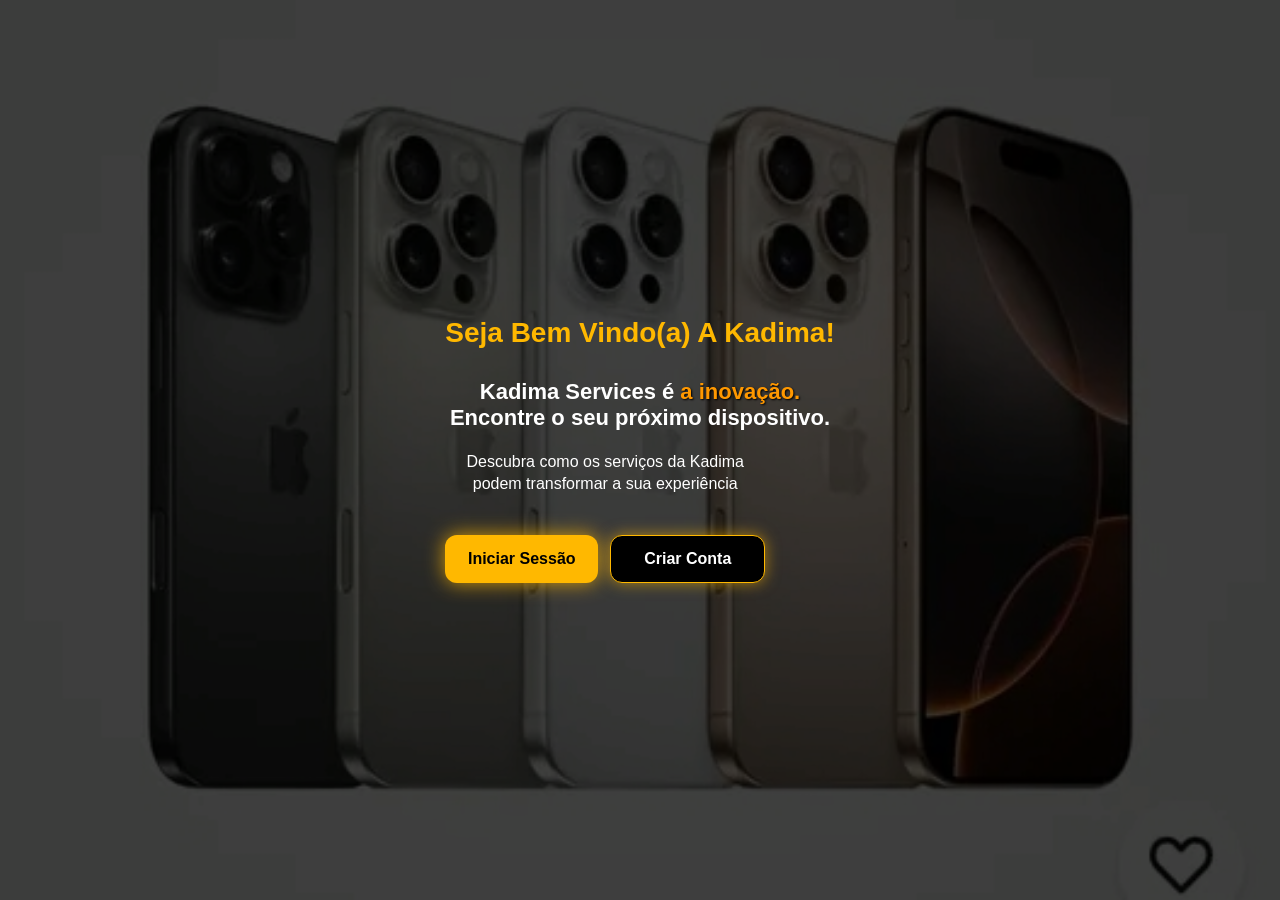
<file: index.html>
<!DOCTYPE html>
<html lang="pt">
<head>
<meta charset="UTF-8">
 <meta name="google-site-verification" content="gwzBa742EghwIUQ-oiZAK7zUybDyjf9OZbcuZIinS7Y" /> 
<meta name="viewport" content="width=device-width, initial-scale=1.0">
<title>Kadima Services</title>
<link rel="stylesheet" href="style.css">
</head>
<body>
  <div class="overlay">
     <div id="estilizarOCorpo">
    <h1 class="title">Seja Bem Vindo(a) A Kadima!</h1>
    
    <h2 class="subtitle">
       Kadima Services é <span id="texto" class="mudarTexto"></span><br>  
       Encontre o seu próximo dispositivo.
    </h2>

    <p class="desc">
      Descubra como os serviços da Kadima podem transformar a sua experiência
    </p>

    <div class="btn-container">
      <button class="primeiro" id="btnLogin">Iniciar Sessão</button>
      <button class="segundo" id="btnRegister">Criar Conta</button>
    </div>
  </div>
  </div>
<script src="script.js"></script>
</body>
</html>
</file>
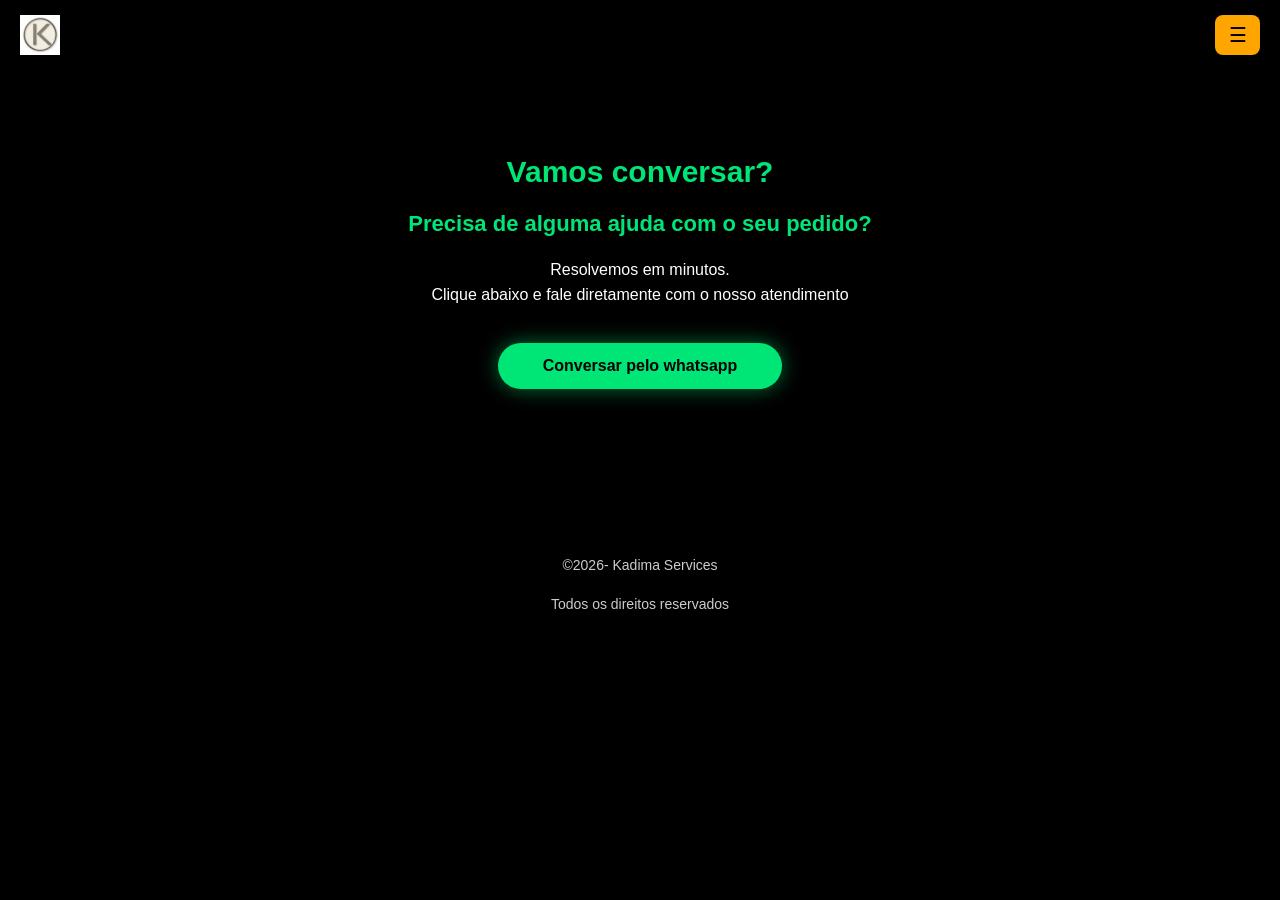
<file: contacto.html>
<!DOCTYPE html>
<html lang="pt">
<head>
<meta charset="UTF-8">
<meta name="viewport" content="width=device-width, initial-scale=1.0">
<title>Contacto - Kadima Services</title>
<link rel="stylesheet" href="menu.css">
<link rel="stylesheet" href="contacto.css">
</head>
<body>
  <div id="menu-container"></div>
<div id="estilizarOCorpo">
  <section class="suporte">
    <h2>Vamos conversar?</h2>
    <h3>Precisa de alguma ajuda com o seu pedido?</h3>
    <p>
      Resolvemos em minutos.<br>
      Clique abaixo e fale diretamente com o nosso atendimento
    </p>
    <a id="btnWhatsapp" target="_blank" class="btn-whatsapp">
      Conversar pelo whatsapp
    </a>
  </section>

  <footer class="rodape">
    <p>©2026- Kadima Services</p>
    <p>Todos os direitos reservados</p>
  </footer>
</div>
<script src="menu.js"></script>
<script src="contacto.js"></script>
</body>
</html>
</file>
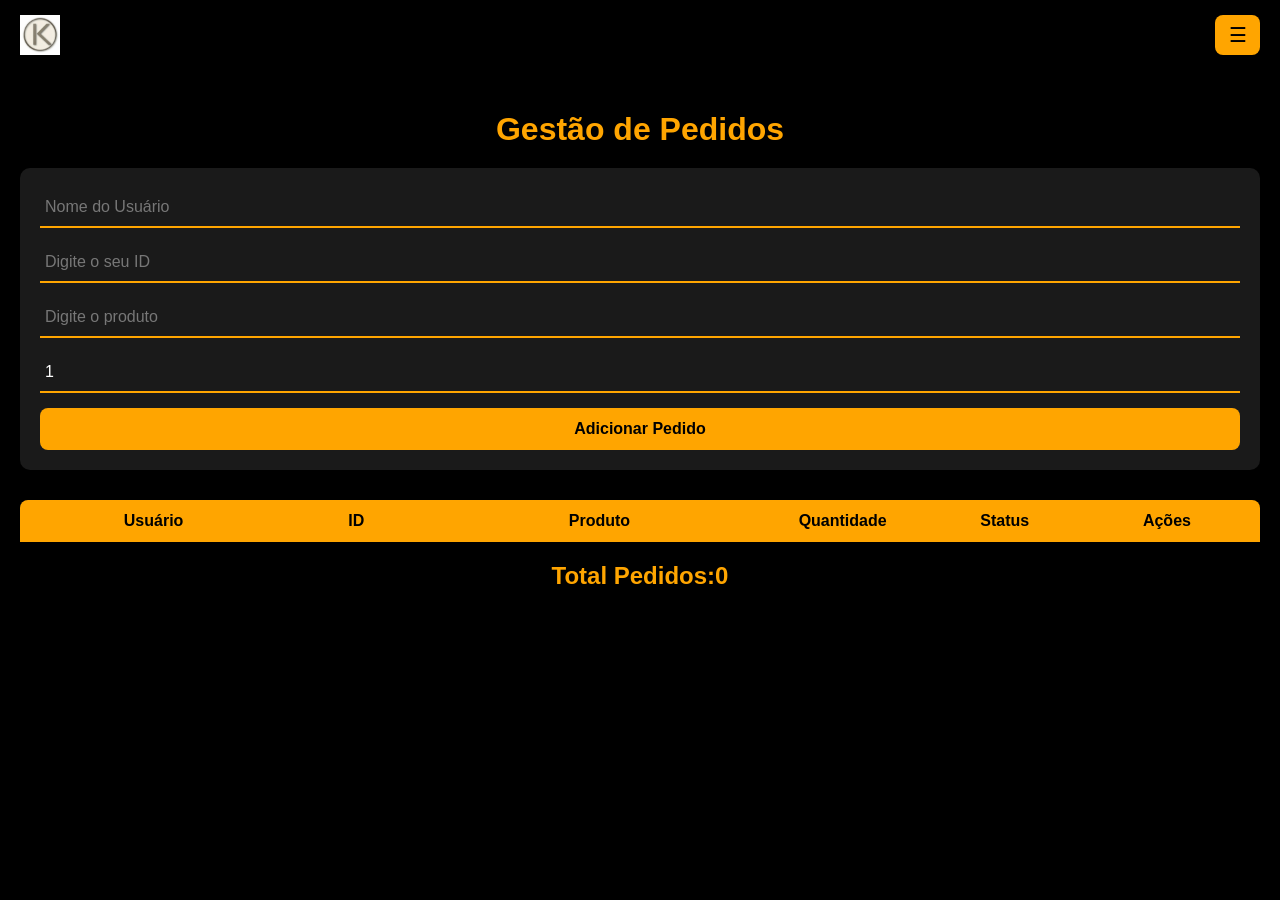
<file: gestao-pedidos.html>
<!DOCTYPE html>
<html lang="pt">
<head>
<meta charset="UTF-8">
<meta name="viewport" content="width=device-width, initial-scale=0.7">
<title>Gestão de Pedidos</title>
<link rel="stylesheet" href="gestao-pedidos.css">
<link rel="stylesheet" href="menu.css">
</head>
<body>
  <div id="menu-container"></div>

  <main class="container">
    <h1>Gestão de Pedidos</h1>

    <div class="form-box">
      <input type="text" id="nomeUsuario" placeholder="Nome do Usuário">
      <input type="text" id="idUsuario" placeholder="Digite o seu ID" readonly>
      <input type="text" id="nomeProduto" placeholder="Digite o produto" readonly>
      <input type="number" id="quantidade" placeholder="Digite a quantidade" min="1" value="1">
      <button id="btnAdicionar">Adicionar Pedido</button>
    </div>

    <div class="tabela-box">
      <div class="tabela-header">
        <span>Usuário</span>
        <span>ID</span>
        <span>Produto</span>
        <span>Quantidade</span>
        <span>Status</span>
        <span>Ações</span>
      </div>
      <div id="tabelaCorpo"></div>
    </div>

    <h2 id="totalPedidos">Total Pedidos:0</h2>
  </main>

<script src="menu.js"></script>
<script src="gestao-pedidos.js"></script>
</body>
</html>
</file>
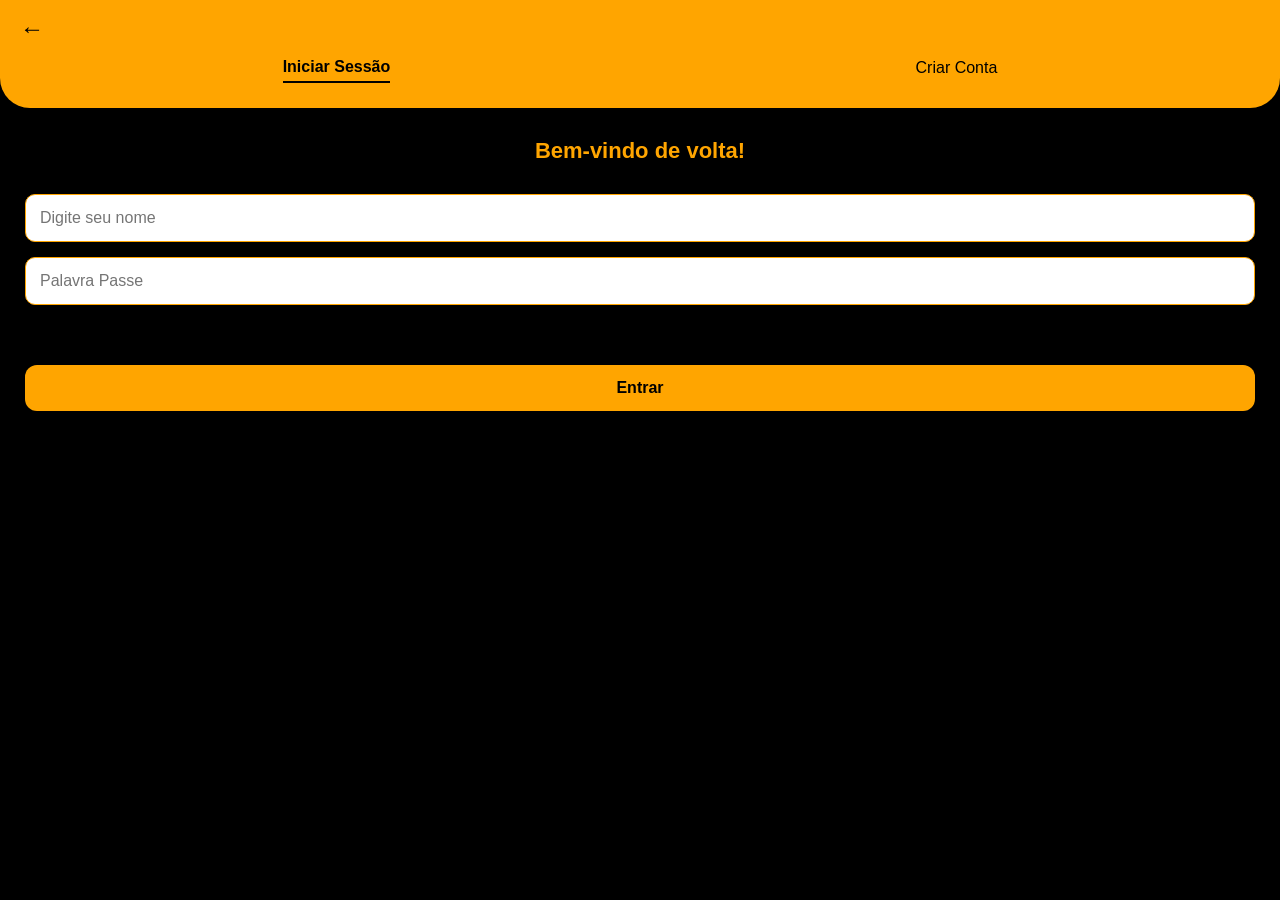
<file: login.html>
<!DOCTYPE html>
<html lang="pt">
<head>
<meta charset="UTF-8">
<meta name="viewport" content="width=device-width, initial-scale=1.0">
<title>Iniciar Sessão - Kadima</title>
<link rel="stylesheet" href="login.css">
</head>
<body>
  <!-- Barra laranja do topo com seta e tabs -->
  <div class="top-bar">
    <button class="back-btn" id="backBtn">←</button>
    <div class="tabs">
      <button id="tabLogin" class="active">Iniciar Sessão</button>
      <button id="tabRegister">Criar Conta</button>
    </div>
  </div>

  <!-- Conteúdo do formulário -->
  <div class="container">
    <h2>Bem-vindo de volta!</h2>

    <!-- Campos de entrada -->
    <input type="text" id="nome" placeholder="Digite seu nome">
    <input type="password" id="senha" placeholder="Palavra Passe">

    <!-- Aqui aparece mensagem de erro ou sucesso -->
    <p id="mensagem" class="msg"></p>

    <button id="btnLogin">Entrar</button>
  </div>

<script src="login.js"></script>
</body>
</html>
</file>
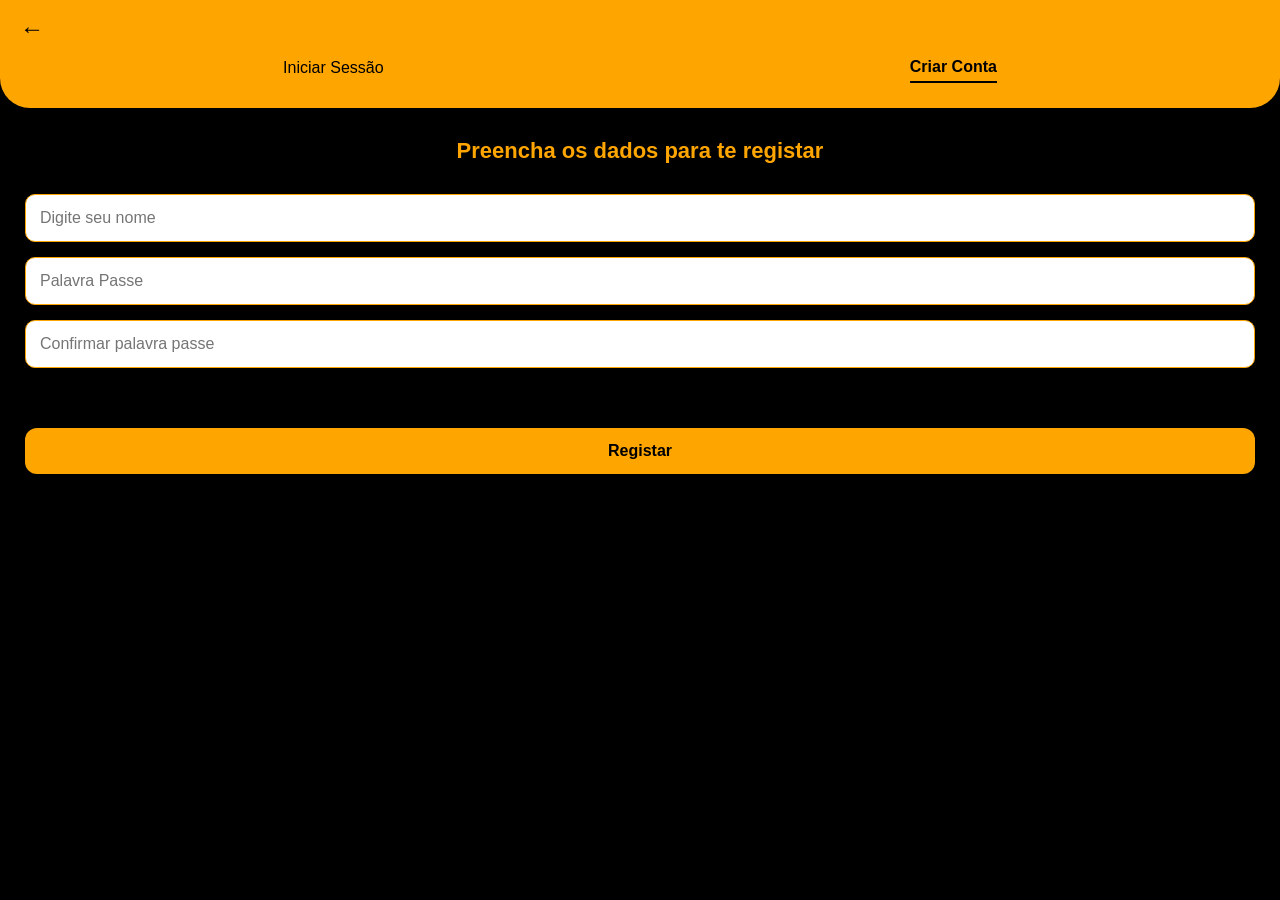
<file: register.html>
<!DOCTYPE html>
<html lang="pt">
<head>
<meta charset="UTF-8">
<meta name="viewport" content="width=device-width, initial-scale=1.0">
<title>Registar - Kadima</title>
<link rel="stylesheet" href="register.css">
</head>
<body>
  <div class="top-bar">
    <button class="back-btn" id="backBtn">←</button>
    <div class="tabs">
      <button id="tabLogin">Iniciar Sessão</button>
      <button id="tabRegister" class="active">Criar Conta</button>
    </div>
  </div>

  <div class="container">
    <h2>Preencha os dados para te registar</h2>

    <input type="text" id="nome" placeholder="Digite seu nome">
    <input type="password" id="senha" placeholder="Palavra Passe">
    <input type="password" id="confirmarSenha" placeholder="Confirmar palavra passe">

    <p id="mensagem" class="msg"></p>

    <button id="btnRegistar">Registar</button>
  </div>

<script src="register.js"></script>
</body>
</html>
</file>
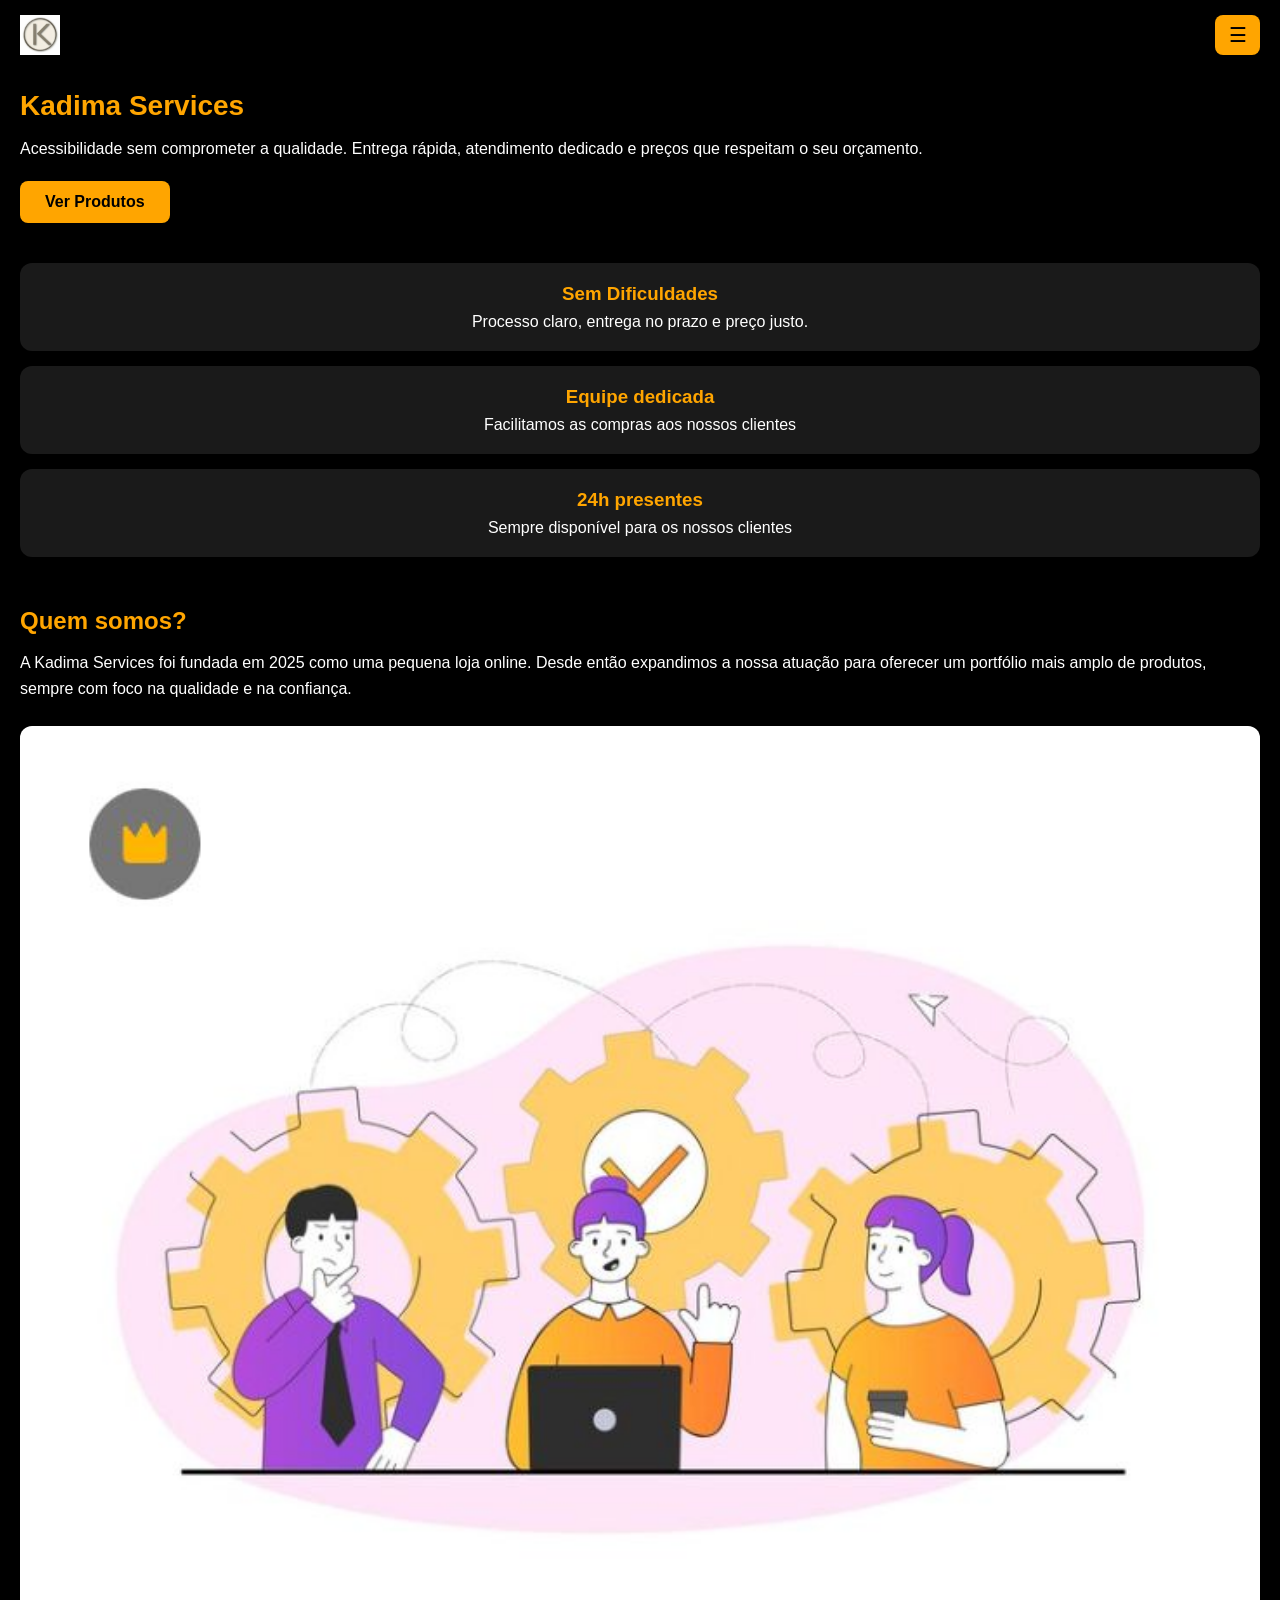
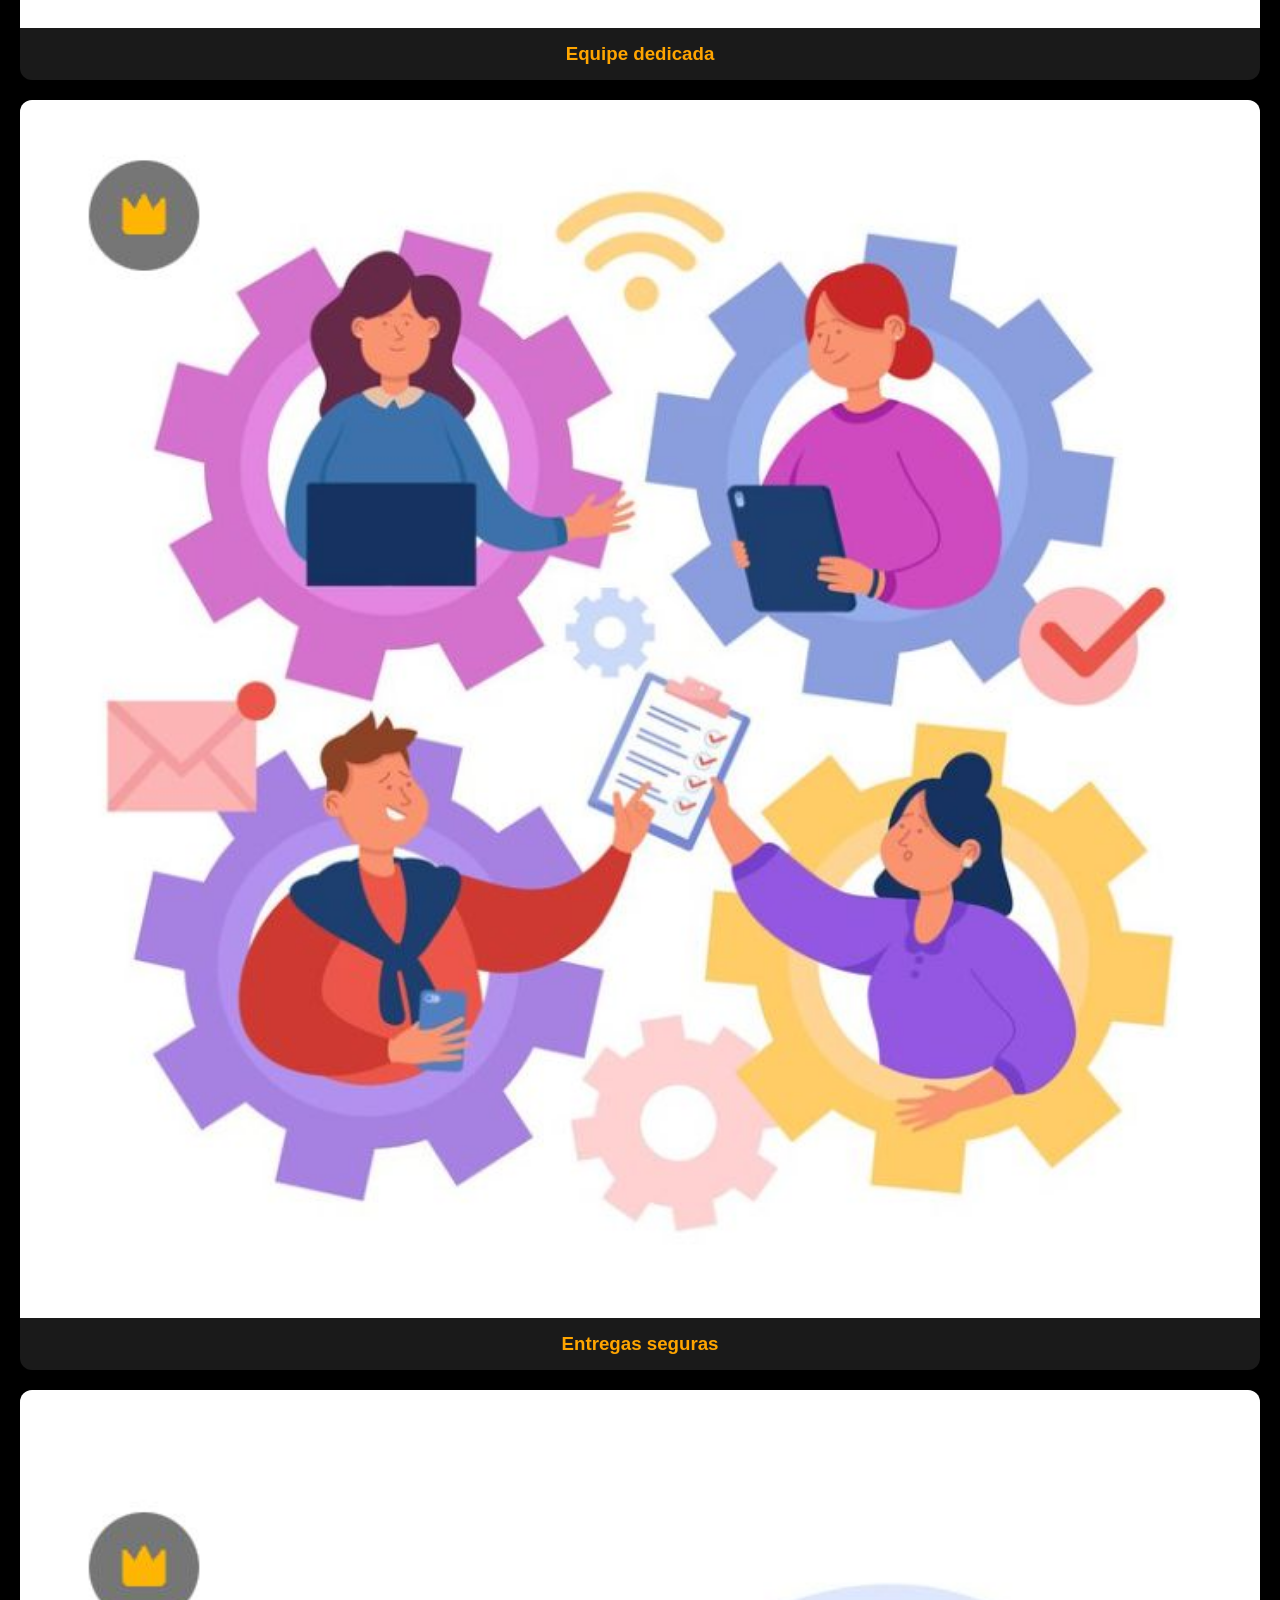
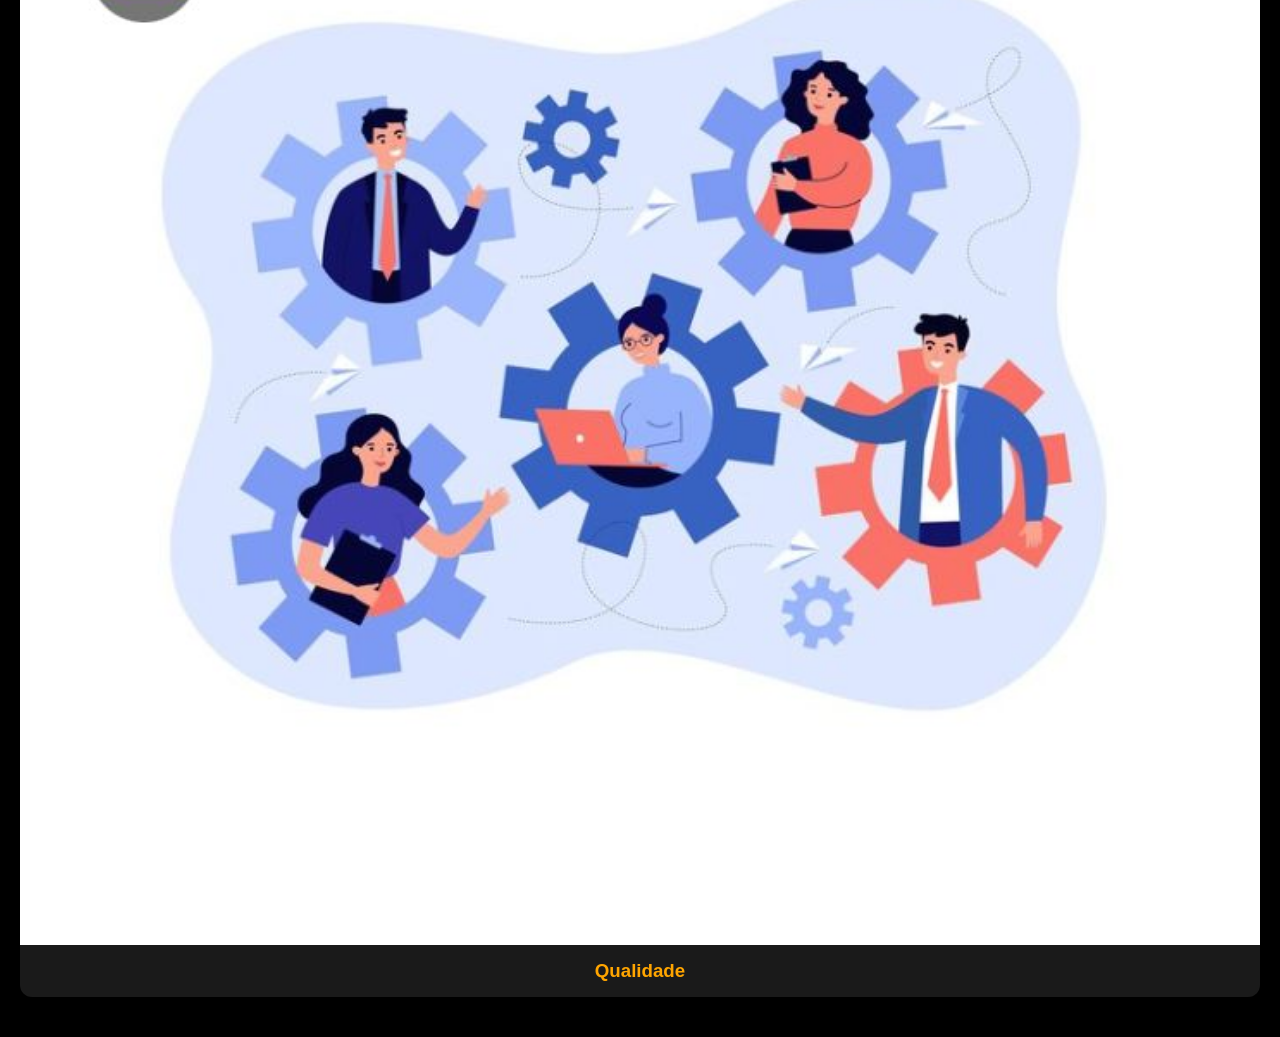
<file: sobre.html>
<!DOCTYPE html>
<html lang="pt">
<head>
<meta charset="UTF-8">
<meta name="viewport" content="width=device-width, initial-scale=1.0">
<title>Sobre - Kadima Services</title>
<link rel="stylesheet" href="sobre.css">
<link rel="stylesheet" href="menu.css">
</head>
<body>
  
  <!-- Container do menu é preenchido via JS -->
  <div id="menu-container"></div>

  <main class="container">
    <section class="hero">
      <h1>Kadima Services</h1>
      <p>Acessibilidade sem comprometer a qualidade. Entrega rápida, atendimento dedicado e preços que respeitam o seu orçamento.</p>
      <button id="btnProdutos">Ver Produtos</button>
    </section>

    <section class="cards">
      <div class="card">
        <h3>Sem Dificuldades</h3>
        <p>Processo claro, entrega no prazo e preço justo.</p>
      </div>
      <div class="card">
        <h3>Equipe dedicada</h3>
        <p>Facilitamos as compras aos nossos clientes</p>
      </div>
      <div class="card">
        <h3>24h presentes</h3>
        <p>Sempre disponível para os nossos clientes</p>
      </div>
    </section>

    <section class="about">
      <h2>Quem somos?</h2>
      <p>A Kadima Services foi fundada em 2025 como uma pequena loja online. Desde então expandimos a nossa atuação para oferecer um portfólio mais amplo de produtos, sempre com foco na qualidade e na confiança.</p>
      
      <div class="about-card">
        <img src="equipe.png" alt="Equipe dedicada">
        <h3>Equipe dedicada</h3>
      </div>

      <div class="about-card">
        <img src="equipe1.png" alt="Produtos">
        <h3>Entregas seguras</h3>
      </div>
      
       <div class="about-card">
        <img src="equipe2.png" alt="Produtos">
         <h3>Qualidade</h3>
      </div>
    </section>
  </main>

<script src="menu.js"></script>
<script src="sobre.js"></script>
</body>
</html>
</file>
<file: style.css>
* {
  margin: 0;
  padding: 0;
  box-sizing: border-box;
  font-family: -apple-system, BlinkMacSystemFont, 'Segoe UI', Roboto, sans-serif;
}
#estilizarOCorpo{
  
  animation: slideIn 3s ease-out forwards;
}

@keyframes slideIn {
  0% {
    transform: translateY(60px);
    opacity: 0;
  }
  100% {
    transform: translateY(0);
    opacity: 1;
  }
}
body {
  height: 100vh;
  background: url('apresentacao.png') center/cover no-repeat;
  position: relative;
}

.overlay {
  height: 100%;
  background: rgba(0, 0, 0, 0.75);
  display: flex;
  flex-direction: column;
  justify-content: center;
  align-items: center;
  padding: 0 30px;
  text-align: center;
}

.title {
  font-size: 28px;
  font-weight: bold;
  color: #FFB800;
  margin-bottom: 30px;
}

.subtitle {
  font-size: 22px;
  color: #fff;
  margin-bottom: 20px;
}

.desc {
  font-size: 16px;
  color: #fff;
  line-height: 22px;
  margin-bottom: 40px;
  max-width: 320px;
}

.btn-container {
  display: flex;
  gap: 12px;
  width: 100%;
  max-width: 320px;
}

/* Estilo base pra todos os botões */
button {
  flex: 1;
  padding: 14px 0;
  border-radius: 12px;
  font-size: 16px;
  font-weight: bold;
  border: none;
  cursor: pointer;
  transition: 0.15s;
}

/* Botão amarelo que brilha */
.primeiro {
  background: #FFB800;
  color: #000;
  box-shadow: 0 0 20px rgba(255, 184, 0, 0.8);
}

/* Botão outline preto */
.segundo {
  background: #000;
  color: #fff;
  border: 1.5px solid #FFB800;
  box-shadow: 0 0 15px rgba(255, 184, 0, 0.6);
}

/* Hover geral pra todos os botões */
button:hover {
  transform: scale(0.97);
}

.primeiro:hover {
  box-shadow: 0 0 30px rgba(255, 184, 0, 1);
}

.segundo:hover {
  box-shadow: 0 0 25px rgba(255, 184, 0, 0.9);
}

span {
  color: #FF9800;
  text-shadow: 1px 1px 2px #000;
}

.mudarTexto::after {
  content: ' a inovação.';
  animation: mudarTexto 15s infinite;
}

@keyframes mudarTexto {
 0%   { content: 'a inovação.'; }
 33%  { content: 'a sua escolha.'; }
 66%  { content: 'a qualidade.'; }
 100% { content: 'a melhor entrega.'; }
}
</file>
<file: menu.css>
.header {
  display: flex;
  justify-content: space-between;
  align-items: center;
  padding: 15px 20px;
  background: #000;
}

.logo {
  width: 40px;
  height: 40px;
}

.menu-btn {
  background: #FFA500;
  border: none;
  font-size: 20px;
  color: #000;
  width: 45px;
  height: 40px;
  border-radius: 8px;
  cursor: pointer;
  transition: 0.2s ease;
}

.menu-btn:hover {
  transform: scale(1.05);
  background: #ffb733;
}

.menu {
  position: fixed;
  top: 0;
  right: -1000px;
  width: 200px;
  height: 100%;
  background: #111;
  padding: 60px 20px;
  transition: 0.3s ease;
  z-index: 10;
  display: flex;           /* adicionado */
  flex-direction: column;  /* adicionado */
  gap: 12px;               /* espaçamento entre os links */
}

.menu.active {
  right: 0;
}

.menu a {
  display: block;
  color: #e5e5e5;
  text-decoration: none;
  padding: 12px 8px;       /* reduzi o padding vertical pra compensar o gap */
  border-bottom: 1px solid #333;
  position: relative;
  transition: all 0.25s ease;
}

/* Linha amarela escondida embaixo */
.menu a::after {
  content: '';
  position: absolute;
  left: 0;
  bottom: 0;
  width: 0;
  height: 2px;
  background: #FFA500;
  transition: width 0.25s ease;
}

/* Hover: desliza, fica amarelo e mostra a linha */
.menu a:hover {
  color: #FFA500;
  transform: translateX(8px);
  border-bottom-color: transparent;
}

.menu a:hover::after {
  width: 100%;
}

/* Item ativo */
.menu a.active {
  color: #FFA500;
  border-bottom-color: #FFA500;
}

/* Remove a borda do último item pra não ficar sobrando */
.menu a:last-child {
  border-bottom: none;
}
</file>
<file: contacto.css>
#estilizarOCorpo{
  
  animation: slideIn 3s ease-out forwards;
}

@keyframes slideIn {
  0% {
    transform: translateY(60px);
    opacity: 0;
  }
  100% {
    transform: translateY(0);
    opacity: 1;
  }
}
body {
  background: #000;
  color: #fff;
  font-family: Arial, sans-serif;
  margin: 0;
  text-align: center;
}

.suporte {
  padding: 60px 20px;
}

.suporte h2 {
  color: #00e676;
  font-size: 30px;
  margin-bottom: 10px;
}

.suporte h3 {
  color: #00e676;
  font-size: 22px;
  margin-bottom: 20px;
}

.suporte p {
  font-size: 16px;
  line-height: 1.6;
  margin-bottom: 35px;
}

.btn-whatsapp {
  display: inline-block;
  background: #00e676;
  color: #000;
  padding: 14px 45px;
  border-radius: 50px;
  font-weight: bold;
  font-size: 16px;
  text-decoration: none;
  box-shadow: 0 0 20px #00e67680;
  transition: 0.3s;
}

.btn-whatsapp:hover {
  background: #00c864;
  box-shadow: 0 0 30px #00e676;
}

.rodape {
  margin-top: 60px;
  padding: 30px 20px;
  font-size: 14px;
  line-height: 1.8;
  color: #ccc;
}
</file>
<file: gestao-pedidos.css>
body {
  background: #000;
  color: #fff;
  font-family: Arial, sans-serif;
  margin: 0;
}

.container {
  padding: 20px;
}

h1 {
  text-align: center;
  color: #FFA500;
  margin-bottom: 20px;
}

.form-box {
  background: #1a1a1a;
  padding: 20px;
  border-radius: 10px;
  display: flex;
  flex-direction: column;
  gap: 15px;
}

.form-box input {
  background: transparent;
  border: none;
  border-bottom: 2px solid #FFA500;
  padding: 10px 5px;
  color: #fff;
  font-size: 16px;
  outline: none;
}

.form-box input::placeholder {
  color: #777;
}

.form-box input[readonly] {
  color: #aaa;
}

#btnAdicionar {
  background: #FFA500;
  color: #000;
  border: none;
  padding: 12px;
  border-radius: 8px;
  font-weight: bold;
  font-size: 16px;
  cursor: pointer;
}

.tabela-box {
  margin-top: 30px;
  overflow-x: auto;
}

.tabela-header {
  display: grid;
  grid-template-columns: 1.5fr 1fr 2fr 1fr 1fr 1fr;
  background: #FFA500;
  color: #000;
  padding: 12px;
  font-weight: bold;
  text-align: center;
  border-radius: 8px 8px 0 0;
}

.linha-pedido {
  display: grid;
  grid-template-columns: 1.5fr 1fr 2fr 1fr 1fr 1fr;
  background: #1a1a1a;
  padding: 12px;
  text-align: center;
  border-bottom: 1px solid #333;
}

.linha-pedido button {
  background: red;
  color: #fff;
  border: none;
  padding: 5px 10px;
  border-radius: 5px;
  cursor: pointer;
}

#totalPedidos {
  text-align: center;
  color: #FFA500;
  margin-top: 20px;
}
</file>
<file: login.css>
* {
  margin: 0;
  padding: 0;
  box-sizing: border-box;
  font-family: -apple-system, BlinkMacSystemFont, 'Segoe UI', Roboto, sans-serif;
}

body {
  background: #000;
  color: #fff;
  min-height: 100vh;
}

.top-bar {
  background: #FFA500;
  border-bottom-left-radius: 30px;
  border-bottom-right-radius: 30px;
  padding: 15px 20px 25px;
}

.back-btn {
  background: none;
  border: none;
  font-size: 24px;
  color: #000;
  margin-bottom: 10px;
  cursor: pointer;
}

.tabs {
  display: flex;
  justify-content: space-around;
}

.tabs button {
  background: none;
  border: none;
  font-size: 16px;
  color: #000;
  padding: 5px 0;
  font-weight: 500;
  cursor: pointer;
}

.tabs button.active {
  font-weight: bold;
  border-bottom: 2px solid #000;
}

.container {
  padding: 30px 25px;
  display: flex;
  flex-direction: column;
  gap: 15px;
}

h2 {
  color: #FFA500;
  text-align: center;
  font-size: 22px;
  margin-bottom: 15px;
}

input {
  width: 100%;
  padding: 14px;
  border-radius: 10px;
  border: 1.5px solid #FFA500;
  background: #fff;
  font-size: 16px;
  outline: none;
}

input:focus {
  border-color: #FFB800;
  box-shadow: 0 0 8px rgba(255, 184, 0, 0.5);
}

.msg {
  text-align: center;
  font-size: 14px;
  min-height: 20px;
}

.msg.erro {
  color: #ff4444;
}

.msg.sucesso {
  color: #4CAF50;
}

#btnLogin {
  background: #FFA500;
  color: #000;
  border: none;
  padding: 14px;
  border-radius: 12px;
  font-size: 16px;
  font-weight: bold;
  margin-top: 10px;
  cursor: pointer;
  transition: 0.15s;
}

#btnLogin:active {
  transform: scale(0.97);
  box-shadow: 0 0 15px rgba(255, 165, 0, 0.7);
}
</file>
<file: register.css>
* {
  margin: 0;
  padding: 0;
  box-sizing: border-box;
  font-family: -apple-system, BlinkMacSystemFont, 'Segoe UI', Roboto, sans-serif;
}

body {
  background: #000;
  color: #fff;
  min-height: 100vh;
}

.top-bar {
  background: #FFA500;
  border-bottom-left-radius: 30px;
  border-bottom-right-radius: 30px;
  padding: 15px 20px 25px;
}

.back-btn {
  background: none;
  border: none;
  font-size: 24px;
  color: #000;
  margin-bottom: 10px;
}

.tabs {
  display: flex;
  justify-content: space-around;
}

.tabs button {
  background: none;
  border: none;
  font-size: 16px;
  color: #000;
  padding: 5px 0;
  font-weight: 500;
}

.tabs button.active {
  font-weight: bold;
  border-bottom: 2px solid #000;
}

.container {
  padding: 30px 25px;
  display: flex;
  flex-direction: column;
  gap: 15px;
}

h2 {
  color: #FFA500;
  text-align: center;
  font-size: 22px;
  margin-bottom: 15px;
}

input {
  width: 100%;
  padding: 14px;
  border-radius: 10px;
  border: 1.5px solid #FFA500;
  background: #fff;
  font-size: 16px;
  outline: none;
}

input:focus {
  border-color: #FFB800;
  box-shadow: 0 0 8px rgba(255, 184, 0, 0.5);
}

.msg {
  text-align: center;
  font-size: 14px;
  min-height: 20px;
}

.msg.erro {
  color: #ff4444;
}

.msg.sucesso {
  color: #4CAF50;
}

#btnRegistar {
  background: #FFA500;
  color: #000;
  border: none;
  padding: 14px;
  border-radius: 12px;
  font-size: 16px;
  font-weight: bold;
  margin-top: 10px;
  cursor: pointer;
  transition: 0.15s;
}

#btnRegistar:active {
  transform: scale(0.97);
  box-shadow: 0 0 15px rgba(255, 165, 0, 0.7);
}
</file>
<file: sobre.css>
* {
  margin: 0;
  padding: 0;
  box-sizing: border-box;
  font-family: sans-serif;
}

body {
  background: #000;
  color: #fff;
  min-height: 100vh;
}

.container {
  padding: 20px;
}

.hero h1 {
  color: #FFA500;
  font-size: 28px;
  margin-bottom: 15px;
}

.hero p {
  font-size: 16px;
  line-height: 1.5;
  margin-bottom: 20px;
}

#btnProdutos {
  background: #FFA500;
  color: #000;
  border: none;
  padding: 12px 25px;
  border-radius: 8px;
  font-weight: bold;
  font-size: 16px;
  cursor: pointer;
}

.cards {
  margin-top: 40px;
  display: flex;
  flex-direction: column;
  gap: 15px;
}

.card {
  background: #1a1a1a;
  padding: 20px;
  border-radius: 12px;
  text-align: center;
  transition: 0.2s;
}

.card:hover {
  transform: translateY(-5px);
}

.card h3 {
  color: #FFA500;
  margin-bottom: 8px;
}

.about {
  margin-top: 50px;
}

.about h2 {
  color: #FFA500;
  font-size: 24px;
  margin-bottom: 15px;
}

.about p {
  line-height: 1.6;
  margin-bottom: 25px;
}

.about-card {
  background: #1a1a1a;
  border-radius: 12px;
  overflow: hidden;
  margin-bottom: 20px;
}

.about-card img {
  width: 100%;
  display: block;
}

.about-card h3 {
  color: #FFA500;
  text-align: center;
  padding: 15px;
}
.logo-top {
  padding: 15px 20px;
  background: #000; /* ou a cor do teu menu */
}
</file>
